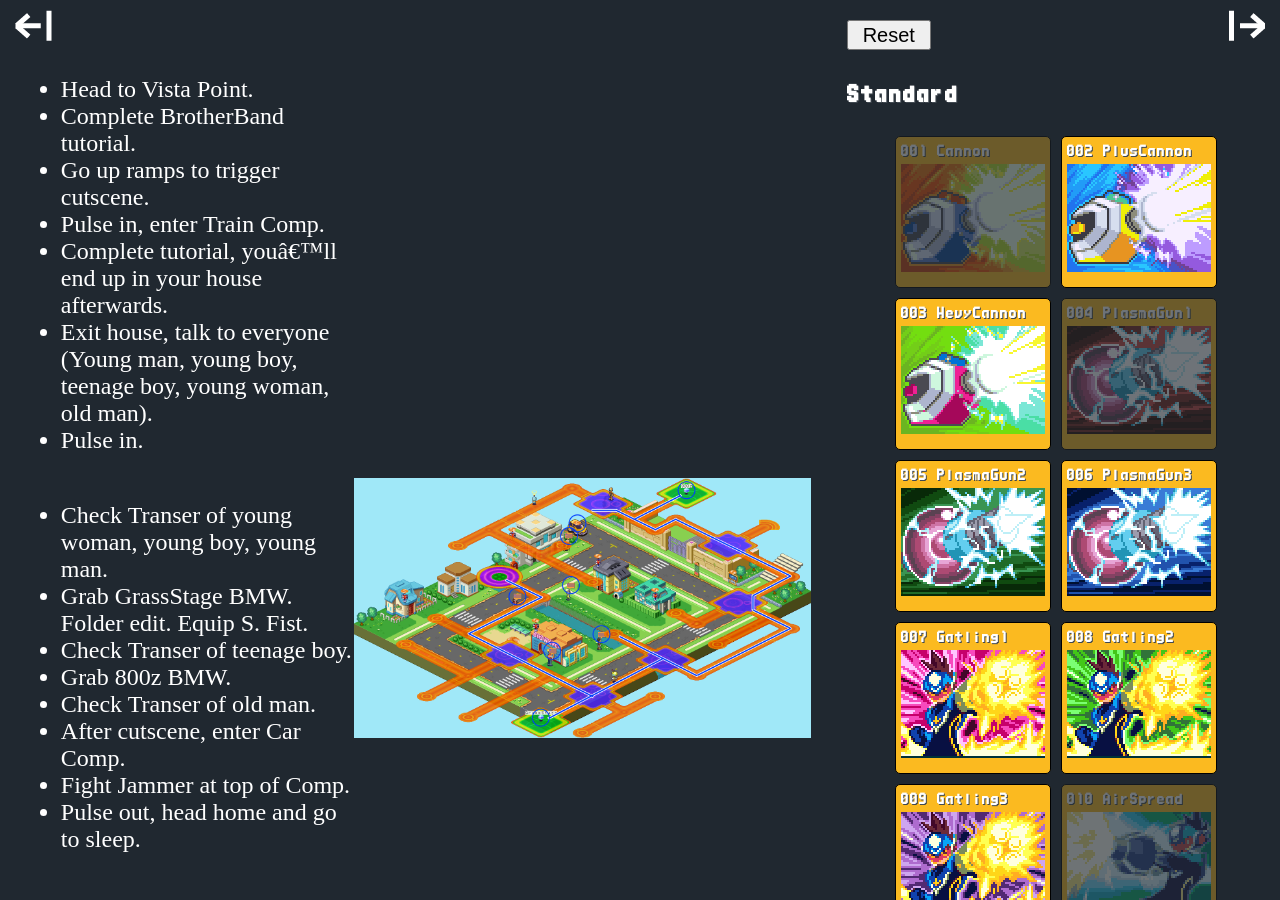
<file: cardTracker/index.html>
<!DOCTYPE html>
<html>
	<head>
		<title>MMSF Card Tracker</title>
		<link rel="stylesheet" href="tracker.css">
	</head>
	<body>
		<div class="wrapper">
			<div id="notes">
				<div class="header">
					<img id="notes-collapse" class="collapse" src="../icons/collapse-left.png" />
					
					<img id="notes-expand" class="expand right hidden" src="../icons/collapse-left.png" />
				</div>
				<div id="map1" class="wrapper">
					<div class="col-left">
						<ul>
							<li>Head to Vista Point.</li>
							<li>Complete BrotherBand tutorial.</li>
							<li>Go up ramps to trigger cutscene.</li>
							<li>Pulse in, enter Train Comp.</li>
							<li>Complete tutorial, you’ll end up in your house afterwards.</li>
							<li>Exit house, talk to everyone (Young man, young boy, teenage boy, young woman, old man).</li>
							<li>Pulse in.</li>
						</ul>
					</div>
					<div class="col-right"> </div>
				</div>
				<div id="map2" class="wrapper">
					<div class="col-left">
						<ul>
							<li>Check Transer of young woman, young boy, young man.</li>
							<li>Grab GrassStage BMW. Folder edit. Equip S. Fist.</li>
							<li>Check Transer of teenage boy.</li>
							<li>Grab 800z BMW.</li>
							<li>Check Transer of old man.</li>
							<li>After cutscene, enter Car Comp.</li>
							<li>Fight Jammer at top of Comp.</li>
							<li>Pulse out, head home and go to sleep.</li>
						</ul>
					</div>
					<div class="col-right">
						<img src="maps/map1.png" />
					</div>
				</div>
				<div id="map3" class="wrapper">
					<div class="col-left">
						<ul>
							<li>Go to your spot at Vista Point.</li>
							<li>Head back to Echo Ridge. You’ll be pulsed in after the cutscene.</li>
							<li>Enter the Car Comp.</li>
							<li>Go to top of comp, interact with the control panel.</li>
							<li>Exit comp. Enter Truck Comp.</li>
						</ul>
					</div>
					<div class="col-right"> </div>
				</div>
				<div id="map4" class="wrapper">
					<div class="col-left">
						<ul>
							<li>Follow red path to grab 700z BMW and RedKey. Exit and re-enter comp.</li>
							<li>Follow blue path to grab BlueKey. Exit and re-enter comp.</li>
							<li>Follow yellow path to grab YellowKey.</li>
							<li>Move on to Truck Comp 2.</li>
						</ul>
					</div>
					<div class="col-right">
						<img src="maps/map2.png" />
					</div>
				</div>
				<div id="map5" class="wrapper">
					<div class="col-left">
						<ul>
							<li>Grab each of the following items:
								<ul>
									<li>HPMem20</li>
									<li>TetKeyA</li>
									<li>TetKeyB</li>
									<li>TetKeyC</li>
									<li>TetKeyD</li>
								</ul>
							</li>
							<li>Fight Taurus Fire. Get 1000z.</li>
						</ul>
					</div>
					<div class="col-right">
						<img src="maps/map3.png" />
					</div>
				</div>
			</div>
			<div id="tracker">
				<div class="header"> 
					<img id="tracker-expand" class="expand hidden" src="../icons/collapse-right.png" />
					<button class="reset" onclick="resetFound()">Reset</button>
					<img id="tracker-collapse" class="collapse right" src="../icons/collapse-right.png" />
				</div>
				
				<div class="card-header">
					<h2>Standard</h2>
				</div>
				<div id="standard" class="card-list">  </div>
				
				<div class="card-header">
						<h2>Mega</h2>
					</div>
				<div id="mega" class="card-list"> </div>
			</div>
		</div>
		
		<script
			  src="https://code.jquery.com/jquery-3.5.1.min.js"
			  integrity="sha256-9/aliU8dGd2tb6OSsuzixeV4y/faTqgFtohetphbbj0="
			  crossorigin="anonymous"></script>
		<script src="../cardNames.js"></script>
		<script src="tracker.js"></script>
	</body>
</html>
</file>
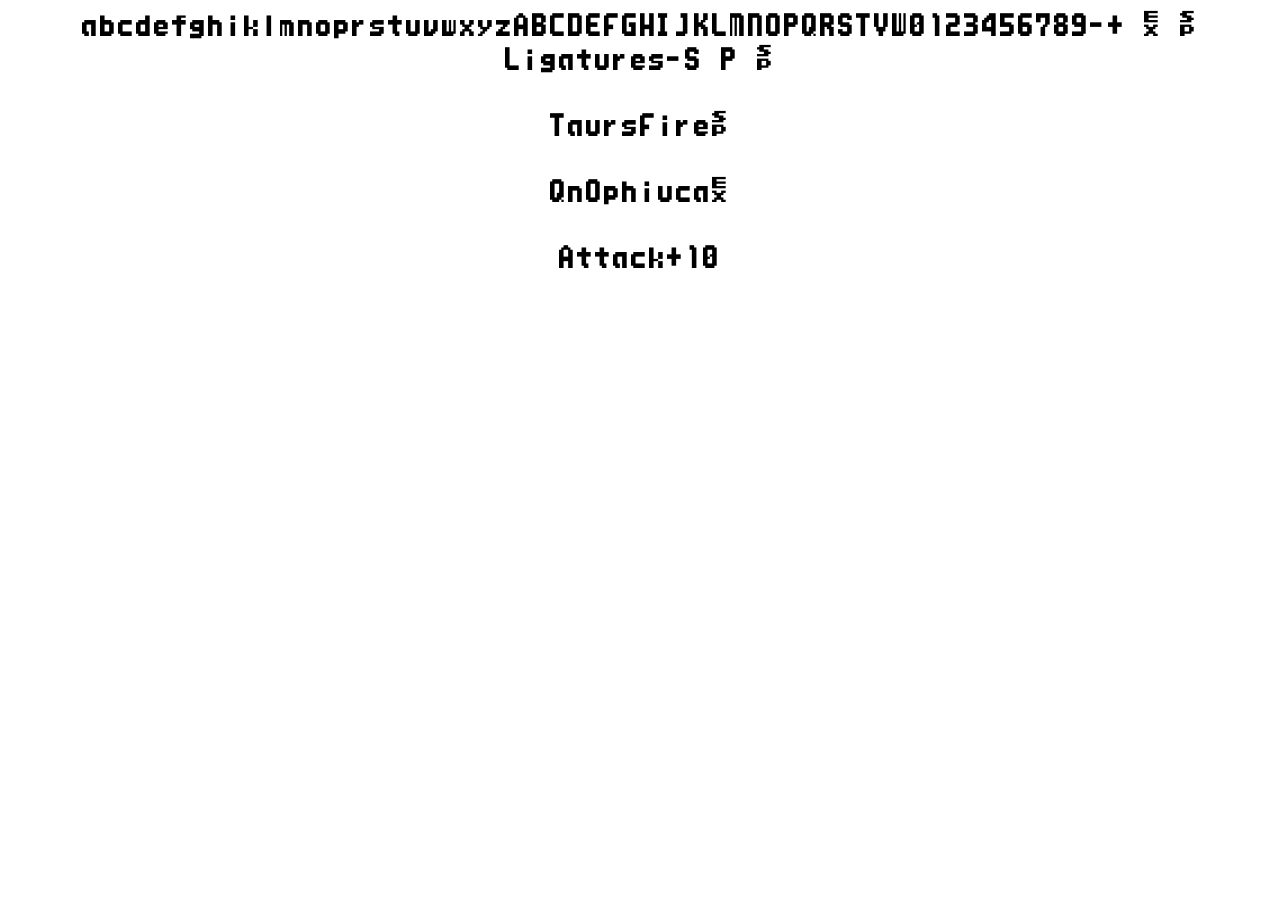
<file: fonts/SFBold-demo.html>
<!DOCTYPE html>
<html>
<head>
	<style type="text/css">
		@font-face {
			font-family: 'SFBold';
			src: url('SFBold.woff2') format('woff2'),
			     url('SFBold.ttf') format('truetype'),
			     url('SFBold.woff') format('woff');
		}
		body {
			font-size: 32px;
			text-align: center;
			font-family: SFBold;
			font-variant-ligatures: discretionary-ligatures;
		}
		p {
			text-indent: 0;
		}
	</style>
</head>

<body>
<div>abcdefghi<!--j-->klmnop<!--q-->rstuvwxyzABCDEFGHIJKLMNOPQRST<!--U-->VW<!--XYZ-->0123456789-+ EX SP</div>
<div>Ligatures-S P SP</div>

<p>TaursFireSP</p>
<p>QnOphiucaEX</p>
<p>Attack+10</p>

</body>
</html>
</file>
<file: cardTracker/tracker.css>
@font-face {
	font-family: 'SFBold';
	src: url('../fonts/SFBold.woff2') format('woff2'),
		 url('../fonts/SFBold.ttf') format('truetype'),
		 url('../fonts/SFBold.woff') format('woff');
}

body {
	margin: 0px;
	background: rgb(32, 40, 48);
	color: #FFF;
}

.wrapper {
	display: flex;
	flex-wrap: wrap;
	justify-content: center;
}

#notes {
	overflow: scroll;
	width: 65%;
	height: 100vh;
	font-size: 24px;
	display: flex;
	flex-wrap: wrap;
	justify-content: left;
}

#tracker {
	overflow: scroll;
	width: 35%;
	height: 100vh;
	font-family: SFBold;
	font-variant-ligatures: discretionary-ligatures;
	text-shadow: 1px 1px 0 #414951;
	display: flex;
	flex-wrap: wrap;
	justify-content: left;
}

#tracker h2 {
	width: 100%;
}

.header {
	width: -moz-calc(100% - 15px);
	width: -webkit-calc(100% - 15px);
	width: -o-calc(100% - 15px);
	width: calc(100% - 15px);
	margin: 5px 15px;
	margin-top: 10px;
	overflow: auto;
}

.col-left {
	width: 40%;
}

.col-right {
	width: 55%;
}

.col-right img {
	width: 100%;
}
		
.card-list {
	display: flex;
	flex-wrap: wrap;
	justify-content: center;
}

.card-header {
	width: -moz-calc(100% - 15px);
	width: -webkit-calc(100% - 15px);
	width: -o-calc(100% - 15px);
	width: calc(100% - 15px);
	margin: 5px 15px;
	display: flex;
	justify-content: center;
}

.card {
	width: 154px;
	height: 150px;
	border: 1px solid black;
	border-radius: 5px;
	display: inline-block;
	margin: 5px;
}

.standard {
	background: #fbba20
}

.mega {
	background: #28aafb;
}

.giga {
	background: #db2020;
}

.title {
	font-size: 16px;
	padding: 5px;
}

.icon {
	width: 144px;
	image-rendering: -moz-crisp-edges;
	image-rendering: pixelated;
	display: block;
	margin: 0px auto;
}

.found {
	opacity: 0.35;
}

.reset {
	width: 20%;
	height: 30px;
	font-size: 20px;
	margin-top: 10px;
}

.collapse:hover, .expand:hover {
	cursor: pointer;
}

.right {
	display: inline-block;
	float: right;
}

.hidden {
	display: none;
}
</file>
